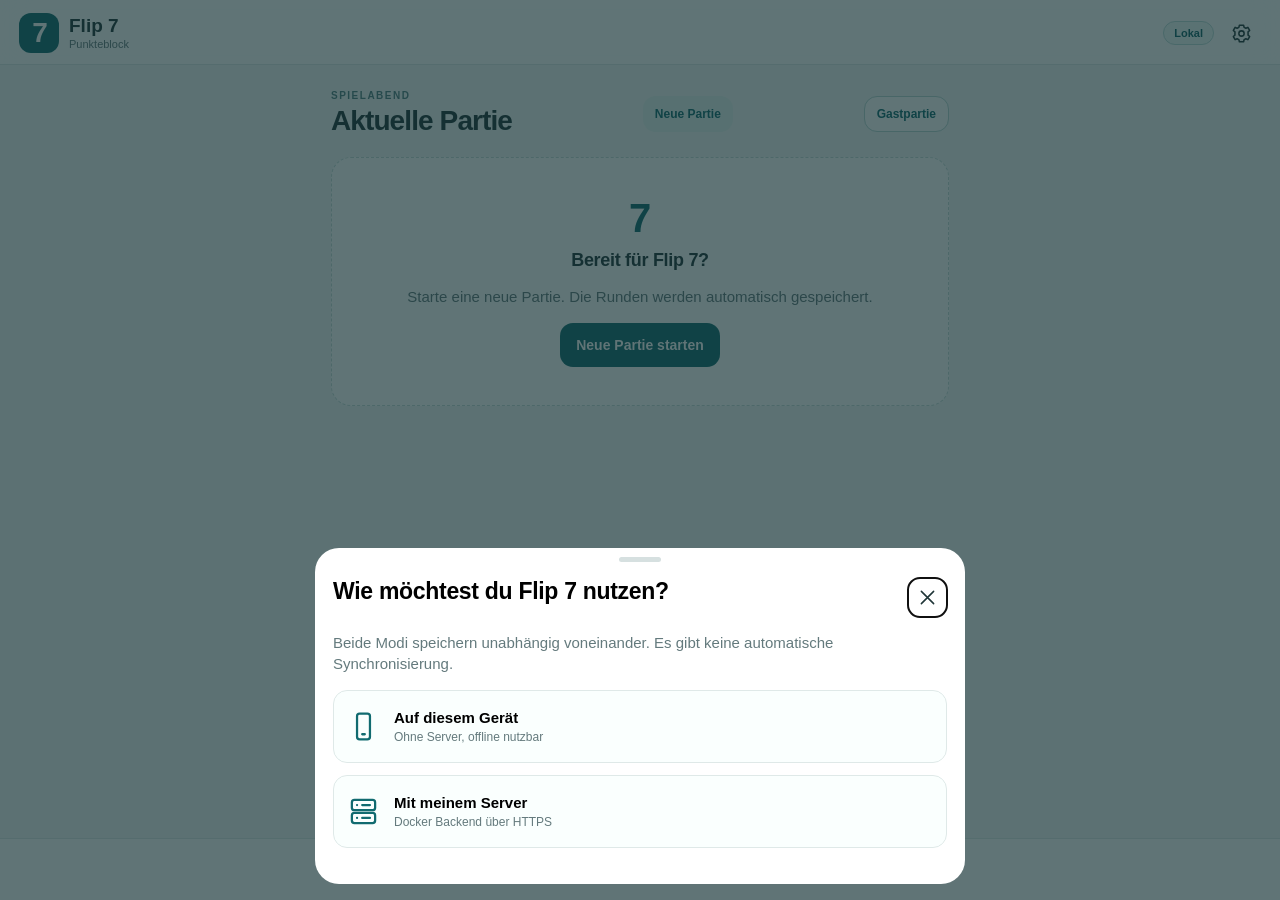
<file: index.html>
<!doctype html>
<html lang="de-CH" data-build="pages">
<head>
<meta charset="utf-8"><meta name="viewport" content="width=device-width, initial-scale=1, viewport-fit=cover"><meta name="theme-color" content="#116b70"><meta name="apple-mobile-web-app-capable" content="yes"><meta name="apple-mobile-web-app-status-bar-style" content="default"><meta name="apple-mobile-web-app-title" content="Flip 7"><meta name="description" content="Flip 7 Punkteblock mit Runden, Kartenrechner, Statistik und Offline-PWA">
<meta http-equiv="Content-Security-Policy" content="default-src 'self'; script-src 'self'; style-src 'self'; img-src 'self' data: blob:; connect-src 'self' https:; object-src 'none'; base-uri 'self'; form-action 'self'; frame-ancestors 'none'">
<title>Flip 7 · Punkteblock</title><link rel="manifest" href="./manifest.webmanifest"><link rel="icon" href="./favicon.svg" type="image/svg+xml"><link rel="apple-touch-icon" href="./icons/icon-192.png"><link rel="stylesheet" href="./app.css">
</head>
<body>
<header class="topbar"><div class="brand"><div class="brandmark">7</div><div><strong>Flip 7</strong><small>Punkteblock</small></div></div><div class="header-right"><span id="modePill" class="mode-pill">Lokal</span><button id="headerSetup" class="icon-button" type="button" aria-label="Einstellungen"><svg class="i"><use href="./icons.svg#settings"/></svg></button></div></header>
<main id="main">
<section class="page active" id="page-game" aria-label="Spiel"><div class="page-head"><div><div class="eyebrow">SPIELABEND</div><h1>Aktuelle Partie</h1></div><button type="button" class="button small ghost" id="newGame">Neue Partie</button><button class="button small outline" id="guestStart">Gastpartie</button><button class="button small outline hidden" id="guestExit">Gastmodus verlassen</button></div>
<p class="muted tiny hidden" id="guestNotice">GASTMODUS – Namen und Punkte werden nur im Arbeitsspeicher gehalten. Beim Schliessen der PWA sind sie weg. Keine Speicherung auf Gerät oder Server.</p><div id="gameContent"></div></section>
<section class="page" id="page-stats" aria-label="Statistik"><div class="page-head"><div><div class="eyebrow">RÜCKBLICK</div><h1>Statistik</h1></div></div><div id="statsContent"></div></section>
<section class="page" id="page-history" aria-label="Verlauf"><div class="page-head"><div><div class="eyebrow">DEINE SPIELE</div><h1>Verlauf</h1></div></div><div id="historyContent"></div></section>
<section class="page" id="page-setup" aria-label="Einstellungen"><div class="page-head"><div><div class="eyebrow">VERWALTUNG</div><h1>Einstellungen</h1></div></div>
<div class="panel"><h2>Spielerprofile</h2><p class="muted">Namen bleiben über mehrere Partien erhalten.</p><div id="profilesContent"></div><button class="button outline block" id="addProfile" type="button"><svg class="i"><use href="./icons.svg#plus"/></svg> Profil hinzufügen</button></div>
<div class="panel" id="connectionPanel"><h2>Speicherort</h2><p class="muted">Der Speicherwechsel überträgt keine Daten automatisch.</p><div id="modeContent"></div></div>
<div class="panel"><h2>Daten & Sicherungen</h2><p class="muted">Versioniertes JSON-Backup (ohne Zugangsdaten).</p><div class="button-stack"><button class="button outline" id="backupExport" type="button"><svg class="i"><use href="./icons.svg#share"/></svg> Backup exportieren / teilen</button><button class="button outline" id="backupImport" type="button"><svg class="i"><use href="./icons.svg#upload"/></svg> Backup importieren</button><input id="importFile" type="file" accept="application/json,.json" hidden><div class="pages-only"><button class="button outline" id="localToServer" type="button">Lokale Daten → Server</button><button class="button outline" id="serverToLocal" type="button">Serverdaten → lokal</button></div></div></div>
<div class="panel"><h2>App & Updates</h2><div class="meta-row"><span>Version</span><strong id="versionLabel">v1</strong></div><div class="meta-row"><span>Status</span><strong id="updateStatus">Nicht geprüft</strong></div><div class="button-stack"><button class="button outline" id="checkUpdate" type="button">Auf Updates prüfen</button><button class="button primary hidden" id="applyUpdate" type="button">Jetzt aktualisieren</button></div><p class="muted tiny" id="updateHint">Deine Daten bleiben bei App-Updates erhalten.</p></div>
<div class="panel"><h2>Regeln kompakt</h2><p>Summe der Zahlenkarten (0–12), optional ×2, danach +2/+4/+6/+8/+10 und bei sieben verschiedenen Zahlenkarten +15 Punkte. Bust = 0 Punkte. Nach einer vollständig gespielten Runde gewinnt der eindeutige Führende ab 200 Punkten; bei Gleichstand weiter spielen.</p><p class="muted tiny">Inoffizieller Punkteblock; keine Verbindung zum Herausgeber von Flip 7.</p></div>
</section>
</main>
<nav class="bottom-nav" aria-label="Hauptnavigation"><button class="nav active" data-page="game" type="button"><svg class="i"><use href="./icons.svg#cards"/></svg><span>Spiel</span></button><button class="nav" data-page="stats" type="button"><svg class="i"><use href="./icons.svg#chart"/></svg><span>Statistik</span></button><button class="nav" data-page="history" type="button"><svg class="i"><use href="./icons.svg#clock"/></svg><span>Verlauf</span></button><button class="nav" data-page="setup" type="button"><svg class="i"><use href="./icons.svg#settings"/></svg><span>Setup</span></button></nav>
<div id="toast" class="toast" role="status" aria-live="polite"></div>
<dialog id="guestDialog" class="sheet-dialog"><div class="sheet"><div class="handle"></div><div class="sheet-head"><div><div class="eyebrow">GASTMODUS</div><h2>Wer spielt mit?</h2></div><button class="icon-button" id="guestCancel" type="button" aria-label="Schliessen"><svg class="i"><use href="./icons.svg#x"/></svg></button></div><p class="muted">2 bis 8 Namen eingeben. Die Gastpartie wird niemals in IndexedDB oder im Server gespeichert.</p><label class="form-label">Anzahl Gäste<select class="input" id="guestCount"><option>2</option><option>3</option><option>4</option><option>5</option><option>6</option><option>7</option><option>8</option></select></label><div id="guestNames" class="guest-fields"></div><div class="sheet-foot"><button class="button primary block" id="guestCreate" type="button">Gastpartie starten</button></div></div></dialog>
<dialog id="startDialog" class="sheet-dialog"><div class="sheet"><div class="handle"></div><div class="sheet-head"><div><div class="eyebrow">NEUE PARTIE</div><h2>Wer spielt mit?</h2></div><button class="icon-button close-sheet" data-close="startDialog" type="button" aria-label="Schliessen"><svg class="i"><use href="./icons.svg#x"/></svg></button></div><p class="muted">Wähle 2 bis 8 Spielerprofile aus.</p><div id="playerChoices" class="choice-list"></div><div class="sheet-foot"><button class="button primary block" id="createGame" type="button">Partie starten</button></div></div></dialog>
<dialog id="scoreDialog" class="sheet-dialog"><div class="sheet"><div class="handle"></div><div class="sheet-head"><div><div class="eyebrow" id="scorePlayer">SPIELER</div><h2>Rundenpunkte</h2></div><button class="icon-button close-sheet" data-close="scoreDialog" type="button" aria-label="Schliessen"><svg class="i"><use href="./icons.svg#x"/></svg></button></div><div class="tabs"><button id="tabCards" class="tab active" type="button">Kartenrechner</button><button id="tabManual" class="tab" type="button">Direkt eingeben</button></div><div id="cardEntry"><div class="field-title">Zahlenkarten <span id="cardCount">0 / 7</span></div><div class="number-grid" id="numberGrid"></div><div class="field-title">Bonus-Karten</div><div class="bonus-grid" id="bonusGrid"></div><div class="switch-row"><span>×2 Multiplikator</span><input id="doubleCheck" type="checkbox"></div><div class="switch-row danger-text"><span>Bust – 0 Punkte</span><input id="bustCheck" type="checkbox"></div><p class="muted tiny">Bei 7 unterschiedlichen Zahlenkarten werden automatisch 15 Punkte addiert.</p></div><div id="manualEntry" class="hidden"><label class="form-label">Punkte für diese Runde<input type="number" inputmode="numeric" min="0" max="500" step="1" id="manualPoints" class="input"></label></div><div class="score-preview"><span>Rundenwert</span><strong id="scorePreview">0</strong></div><div class="sheet-foot"><button id="saveScore" class="button primary block" type="button">Punkte übernehmen</button><button id="clearScore" class="button subtle block" type="button">Eintrag entfernen</button></div></div></dialog>
<dialog id="profileDialog" class="sheet-dialog"><form class="sheet" id="profileForm"><div class="handle"></div><div class="sheet-head"><h2 id="profileTitle">Spielerprofil</h2><button class="icon-button close-sheet" type="button" data-close="profileDialog" aria-label="Schliessen"><svg class="i"><use href="./icons.svg#x"/></svg></button></div><label class="form-label">Name<input id="profileName" class="input" maxlength="60" required autocomplete="off"></label><div class="sheet-foot"><button class="button primary block" type="submit">Speichern</button><button id="removeProfile" class="button subtle danger-text block" type="button">Profil löschen</button></div></form></dialog>
<dialog id="dockerTokenDialog" class="sheet-dialog"><form class="sheet" id="dockerTokenForm"><div class="handle"></div><div class="sheet-head"><h2>API-Token</h2><button class="icon-button close-sheet" data-close="dockerTokenDialog" type="button" aria-label="Schliessen"><svg class="i"><use href="./icons.svg#x"/></svg></button></div><p class="muted">Nur nötig, wenn das Backend mit AUTH_ENABLED=true geschützt ist. Same-Origin bleibt automatisch eingestellt.</p><label class="form-label">APP_API_TOKEN<input class="input" type="password" id="dockerApiToken" autocomplete="off"></label><div class="sheet-foot"><button type="submit" class="button primary block">Speichern und laden</button><button type="button" class="button subtle block" id="deleteDockerToken">Token von diesem Gerät löschen</button></div></form></dialog>
<dialog id="modeDialog" class="sheet-dialog"><div class="sheet"><div class="handle"></div><div class="sheet-head"><h2>Wie möchtest du Flip 7 nutzen?</h2><button class="icon-button close-sheet" data-close="modeDialog" aria-label="Schliessen"><svg class="i"><use href="./icons.svg#x"/></svg></button></div><p class="muted">Beide Modi speichern unabhängig voneinander. Es gibt keine automatische Synchronisierung.</p><button id="chooseLocal" class="mode-choice" type="button"><svg class="i"><use href="./icons.svg#phone"/></svg><span><strong>Auf diesem Gerät</strong><small>Ohne Server, offline nutzbar</small></span></button><button id="chooseServer" class="mode-choice" type="button"><svg class="i"><use href="./icons.svg#server"/></svg><span><strong>Mit meinem Server</strong><small>Docker Backend über HTTPS</small></span></button></div></dialog>
<dialog id="connectionDialog" class="sheet-dialog"><form class="sheet" id="connectionForm"><div class="handle"></div><div class="sheet-head"><h2>Serververbindung</h2><button type="button" class="icon-button close-sheet" data-close="connectionDialog" aria-label="Schliessen"><svg class="i"><use href="./icons.svg#x"/></svg></button></div><p class="muted tiny">Pages-Origin: <span id="originLabel"></span></p><label class="form-label">Öffentliche Backend-URL<input id="serverUrl" class="input" type="url" placeholder="https://flip7.example.com" autocomplete="off"></label><label class="form-label">Optionaler API-Token<input id="apiToken" class="input" type="password" autocomplete="off" placeholder="Leer lassen, wenn nicht benötigt"></label><label class="form-label">Docker-Weboberfläche (optionaler manueller Link)<input id="dockerWebUrl" class="input" type="url" placeholder="https://flip7.example.com" autocomplete="off"></label><details><summary>Cloudflare Access Service-Token (optional)</summary><p class="muted tiny">Nur auf diesem Gerät gespeichert. Browser-Speicherung ist kein sicherer Schlüsselbund.</p><label class="form-label">CF-Access-Client-Id<input id="cfId" class="input" autocomplete="off"></label><label class="form-label">CF-Access-Client-Secret<input id="cfSecret" class="input" type="password" autocomplete="off"></label></details><div class="sheet-foot"><button class="button outline block" id="testConnection" type="button">Verbindung testen</button><button class="button primary block" type="submit">Speichern und verbinden</button><button class="button subtle block" id="forgetConnection" type="button">Zugangsdaten von diesem Gerät löschen</button><p id="connectionResult" class="muted tiny" aria-live="polite"></p></div></form></dialog>
<script type="module" src="./app.js"></script>
</body></html>
</file>
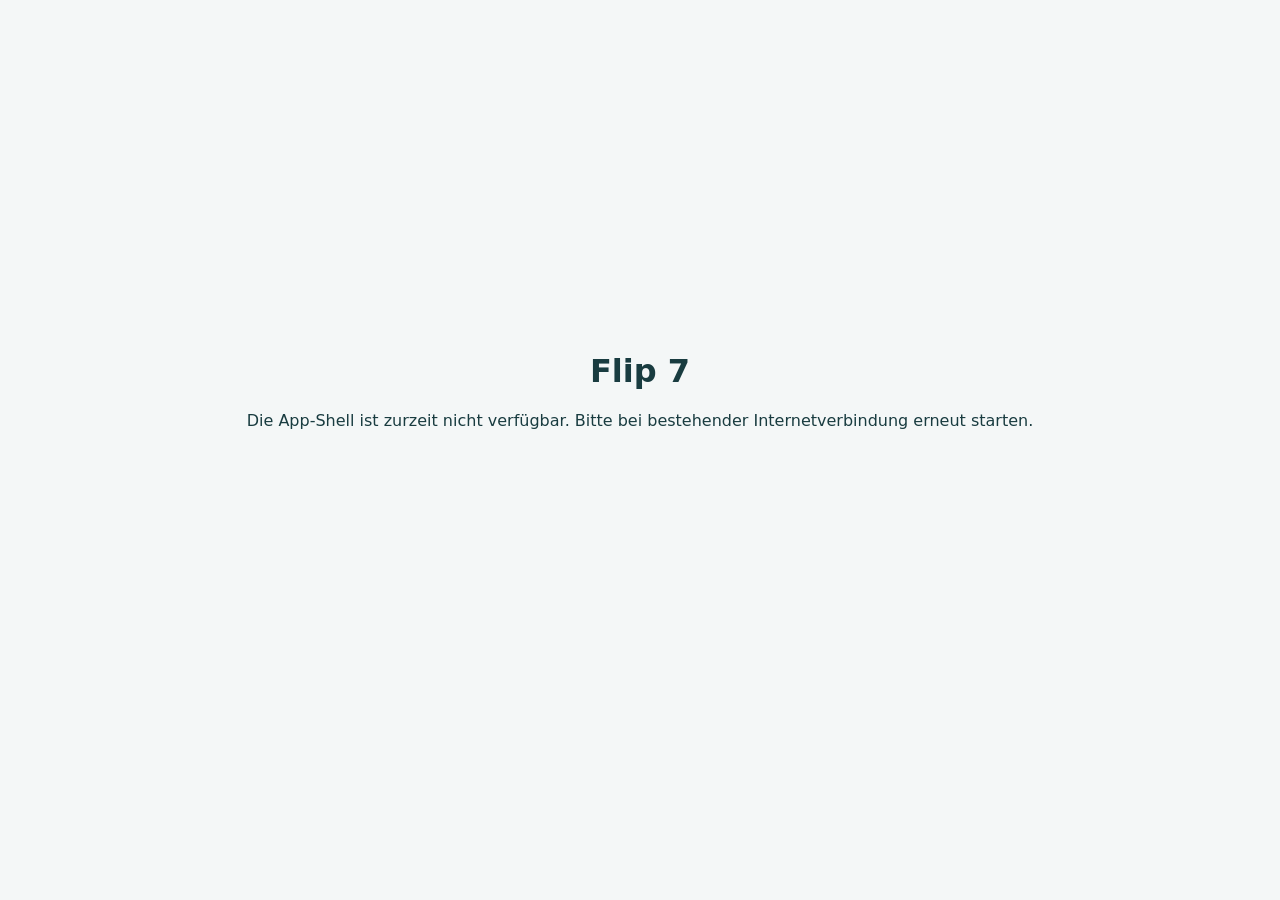
<file: offline.html>
<!doctype html><html lang="de"><meta charset="utf-8"><meta name="viewport" content="width=device-width,initial-scale=1"><title>Flip 7 – Offline</title><style>body{font:16px system-ui;background:#f4f7f7;color:#193c40;display:grid;place-items:center;min-height:80vh;text-align:center;padding:20px}</style><main><h1>Flip 7</h1><p>Die App-Shell ist zurzeit nicht verfügbar. Bitte bei bestehender Internetverbindung erneut starten.</p></main></html>
</file>
<file: app.css>
:root{--bg:#f3f7f6;--card:#fff;--ink:#203638;--muted:#647a7d;--line:#dfe9e8;--accent:#116b70;--accent2:#e5f4f1;--danger:#ba4852;--rad:18px;--shadow:0 3px 18px #174d4d0a}*{box-sizing:border-box}html{font-family:-apple-system,BlinkMacSystemFont,'Segoe UI',sans-serif;-webkit-tap-highlight-color:transparent;background:var(--bg)}body{margin:0;color:var(--ink);font-size:15px}button,input,select{font:inherit}button{cursor:pointer}button:disabled{opacity:.46;cursor:default}button,.input{touch-action:manipulation}.hidden{display:none!important}.i{width:21px;height:21px;fill:none;stroke:currentColor;stroke-width:1.75;stroke-linecap:round;stroke-linejoin:round;flex-shrink:0}.topbar{height:calc(65px + env(safe-area-inset-top));padding:calc(12px + env(safe-area-inset-top)) 19px 10px;display:flex;align-items:center;justify-content:space-between;position:sticky;top:0;z-index:3;background:#ffffffed;border-bottom:1px solid var(--line);backdrop-filter:blur(14px)}.brand{display:flex;align-items:center;gap:10px}.brandmark{background:var(--accent);color:#fff;border-radius:12px;width:40px;height:40px;display:grid;place-items:center;font-size:28px;font-weight:850;letter-spacing:-2px}.brand strong{display:block;font-size:19px;line-height:20px}.brand small{display:block;color:var(--muted);font-size:11px;margin-top:2px}.header-right{display:flex;align-items:center;gap:8px}.mode-pill,.pill{border:1px solid #bbdbd9;background:#eff9f6;color:#11666a;border-radius:999px;padding:5px 10px;font-size:11px;font-weight:750}.icon-button{border:0;background:transparent;display:grid;place-items:center;width:39px;height:39px;color:var(--ink);border-radius:12px}.icon-button:hover{background:var(--accent2)}main{width:min(100%,650px);margin:auto;padding:21px 16px calc(105px + env(safe-area-inset-bottom))}.page{display:none}.page.active{display:block}.page-head{display:flex;align-items:center;justify-content:space-between;gap:10px;margin:4px 0 20px}.eyebrow{font-size:10px;letter-spacing:1.5px;font-weight:800;color:#548184}h1{font-size:28px;margin:4px 0 0;letter-spacing:-.9px}h2{font-size:18px;margin:0 0 10px;letter-spacing:-.3px}.muted{color:var(--muted);line-height:1.45}.tiny{font-size:12px}.panel,.hero,.player-card,.history-card,.stat-card{background:var(--card);border:1px solid var(--line);border-radius:var(--rad);padding:17px;margin-bottom:13px;box-shadow:var(--shadow)}.hero{background:linear-gradient(130deg,#0e6268,#17847e);color:white;border:none}.hero .muted{color:#c9eae5}.hero-eyebrow{font-size:11px;letter-spacing:1px;font-weight:800;opacity:.8}.hero-score{font-size:45px;line-height:1.2;font-weight:850;margin:4px 0}.hero-sub{display:flex;align-items:center;gap:10px;flex-wrap:wrap}.hero-badge{background:#ffffff24;border:1px solid #ffffff40;color:white;font-size:12px;border-radius:30px;padding:6px 9px}.button{border:0;border-radius:13px;padding:12px 16px;min-height:44px;display:inline-flex;justify-content:center;align-items:center;gap:9px;font-weight:750;font-size:14px;text-align:center;max-width:100%;text-decoration:none}.button.primary{background:var(--accent);color:white}.button.outline{background:#fff;color:var(--accent);border:1px solid #b8d6d3}.button.ghost{color:var(--accent);background:var(--accent2)}.button.subtle{color:var(--muted);background:#f1f5f5}.button.small{padding:9px 12px;font-size:12px;min-height:36px}.button.block{width:100%}.button-stack{display:grid;gap:9px}.top-actions{display:flex;gap:8px;flex-wrap:wrap;margin:10px 0 16px}.player-card{display:flex;align-items:center;gap:12px;padding:13px 14px;margin-bottom:9px}.avatar{height:40px;width:40px;border-radius:14px;color:var(--accent);background:var(--accent2);font-size:17px;font-weight:850;display:grid;place-items:center;flex:none}.player-main{flex:1;min-width:0}.player-name{font-weight:770;white-space:nowrap;overflow:hidden;text-overflow:ellipsis}.player-sub{font-size:12px;color:var(--muted);margin-top:3px}.total{font-size:27px;font-weight:850;letter-spacing:-.5px;text-align:right}.score-tag{font-size:12px;color:var(--accent);text-align:right;font-weight:750}.score-tag.empty{color:#87999b}.player-card.leader{border-color:#b6dcd2}.player-card button{border:0;background:none;min-width:55px;text-align:right;color:inherit;padding:0}.progress-track{width:100%;height:8px;border-radius:999px;background:#dce9e8;overflow:hidden;margin:12px 0 6px}.progress-fill{height:100%;background:var(--accent);border-radius:999px}.section-bar{display:flex;align-items:center;justify-content:space-between;margin:20px 2px 11px;gap:10px}.section-bar h2{margin:0;font-size:18px}.inline-note{font-size:12px;color:var(--muted)}.empty-state{text-align:center;border:1px dashed #c7dcda;padding:38px 23px;border-radius:20px;background:#fff}.empty-icon{font-size:40px;color:var(--accent);font-weight:850}.empty-state h2{margin-top:9px}.empty-state p{color:var(--muted)}.stats-grid{display:grid;grid-template-columns:repeat(2,minmax(0,1fr));gap:10px}.stat-card{margin:0}.stat-card strong{font-size:27px;display:block}.stat-card small{color:var(--muted)}.stat-list{display:grid;gap:7px}.stat-line{display:flex;align-items:center;justify-content:space-between;gap:9px;padding:11px 0;border-bottom:1px solid var(--line)}.stat-line:last-child{border:0}.stat-line strong{font-variant-numeric:tabular-nums}.badges{display:flex;flex-wrap:wrap;gap:7px}.award{background:#edf6f4;border-radius:9px;padding:7px 9px;font-size:12px;font-weight:700;color:#257173}.history-card{display:flex;align-items:center;justify-content:space-between;gap:10px}.history-card .muted{font-size:12px}.history-card h3{font-size:16px;margin:3px 0}.history-actions{display:flex;flex-direction:column;gap:6px}.history-actions button{border:1px solid var(--line);background:#f8fbfb;padding:7px 9px;border-radius:9px;color:var(--accent);font-size:12px;font-weight:700}.meta-row{display:flex;align-items:center;justify-content:space-between;padding:10px 0;border-bottom:1px solid var(--line)}.meta-row:last-child{border:0}.meta-row strong{text-align:right;overflow-wrap:anywhere}.form-label{display:block;color:var(--ink);font-weight:700;margin:13px 0 8px}.input{display:block;width:100%;min-width:0;max-width:100%;border:1px solid #cbdbd9;padding:13px;border-radius:11px;background:white;font-size:16px;margin-top:6px;outline-color:var(--accent)}.profile-line{display:flex;align-items:center;gap:9px;padding:9px 0;border-bottom:1px solid var(--line)}.profile-line:last-of-type{margin-bottom:12px}.profile-line .avatar{height:35px;width:35px;border-radius:11px}.profile-line strong{flex:1}.profile-line button{border:0;background:var(--accent2);padding:8px;border-radius:9px;color:var(--accent)}.bottom-nav{position:fixed;bottom:0;left:0;right:0;z-index:5;display:flex;justify-content:center;background:#ffffffee;border-top:1px solid var(--line);padding:6px max(12px,env(safe-area-inset-right)) calc(7px + env(safe-area-inset-bottom)) max(12px,env(safe-area-inset-left));backdrop-filter:blur(18px)}.nav{flex:1;max-width:153px;display:flex;align-items:center;flex-direction:column;gap:3px;border:0;background:none;color:#779093;min-height:48px;font-size:11px;font-weight:750}.nav .i{height:22px;width:22px}.nav.active{color:var(--accent)}.sheet-dialog{border:none;padding:0;background:transparent;max-width:none;max-height:none;width:100%;height:100%;overflow:visible}.sheet-dialog::backdrop{background:#102e31a9}.sheet{position:absolute;left:0;bottom:0;right:0;margin:auto;border-radius:26px 26px 0 0;max-width:650px;background:white;padding:9px 18px calc(24px + env(safe-area-inset-bottom));max-height:min(92dvh,920px);overflow-y:auto;overscroll-behavior:contain}.handle{width:42px;height:5px;background:#d6e0e0;border-radius:9px;margin:0 auto 16px}.sheet-head{display:flex;align-items:start;justify-content:space-between;gap:12px}.sheet h2{font-size:23px}.sheet-foot{display:grid;gap:8px;margin-top:22px}.choice-list{max-height:50dvh;overflow-y:auto}.choice-row{display:flex;align-items:center;gap:12px;border-bottom:1px solid var(--line);padding:12px 4px;font-weight:700}.choice-row input{width:22px;height:22px;accent-color:var(--accent)}.tabs{background:#eff5f4;padding:4px;border-radius:13px;display:flex;margin:16px 0;gap:5px}.tab{flex:1;padding:11px 5px;border-radius:10px;border:0;background:none;color:var(--muted);font-weight:760}.tab.active{color:var(--accent);background:white;box-shadow:0 1px 5px #00000012}.field-title{display:flex;justify-content:space-between;align-items:center;font-weight:790;margin:17px 0 9px}.field-title span{color:var(--muted);font-weight:500}.number-grid{display:grid;grid-template-columns:repeat(7,minmax(0,1fr));gap:6px}.number-grid button,.bonus-grid button{min-width:0;min-height:43px;border:1px solid #d9e4e2;background:#f7faf9;color:var(--ink);font-weight:800;border-radius:11px;font-size:15px}.number-grid button.selected,.bonus-grid button.selected{background:var(--accent);color:white;border-color:var(--accent)}.bonus-grid{display:grid;grid-template-columns:repeat(5,minmax(0,1fr));gap:7px}.switch-row{display:flex;align-items:center;justify-content:space-between;border-bottom:1px solid var(--line);padding:14px 0;font-weight:700}.switch-row input{accent-color:var(--accent);width:24px;height:24px}.danger-text{color:var(--danger)!important}.score-preview{display:flex;align-items:center;justify-content:space-between;background:var(--accent2);padding:12px 16px;margin-top:15px;border-radius:13px;color:var(--accent);font-weight:750}.score-preview strong{font-size:32px}.mode-choice{display:flex;align-items:center;gap:15px;border:1px solid var(--line);border-radius:14px;width:100%;padding:18px 14px;margin:12px 0;background:#fafffe;text-align:left}.mode-choice .i{height:31px;width:31px;color:var(--accent)}.mode-choice strong,.mode-choice small{display:block}.mode-choice small{font-size:12px;color:var(--muted);margin-top:4px}.toast{position:fixed;top:calc(77px + env(safe-area-inset-top));left:50%;transform:translate(-50%,-15px);z-index:50;background:#22494c;color:white;max-width:min(90vw,420px);width:max-content;padding:12px 15px;border-radius:12px;opacity:0;pointer-events:none;transition:opacity .2s,transform .2s;box-shadow:0 7px 25px #0003}.toast.visible{opacity:1;transform:translate(-50%,0)}details{border:1px solid var(--line);border-radius:12px;padding:13px;margin-top:13px}summary{font-weight:750;color:var(--accent);cursor:pointer}p{line-height:1.45}body[data-busy=true] .nav{pointer-events:none}@media(max-width:380px){h1{font-size:25px}.player-card{padding:11px;gap:9px}.number-grid{gap:4px}.number-grid button{font-size:14px}.total{font-size:23px}}@media(min-width:650px){.sheet{bottom:16px;border-radius:24px;max-height:85dvh}.sheet-dialog{margin:auto;max-width:650px}}
.section-bar.compact{margin:0}.no-bottom{margin-bottom:0}.align-right{text-align:right}.space-top{margin-top:13px}
.hero-goal{font-size:17px;font-weight:500}

/* Session-only guest UI */
#guestNotice{background:#fff4df;border:1px solid #e7d2a4;color:#5e4c28;padding:12px;border-radius:12px;margin:8px 0 16px;}
.guest-fields{display:grid;gap:10px;margin:14px 0;max-height:42dvh;overflow-y:auto;}
</file>
